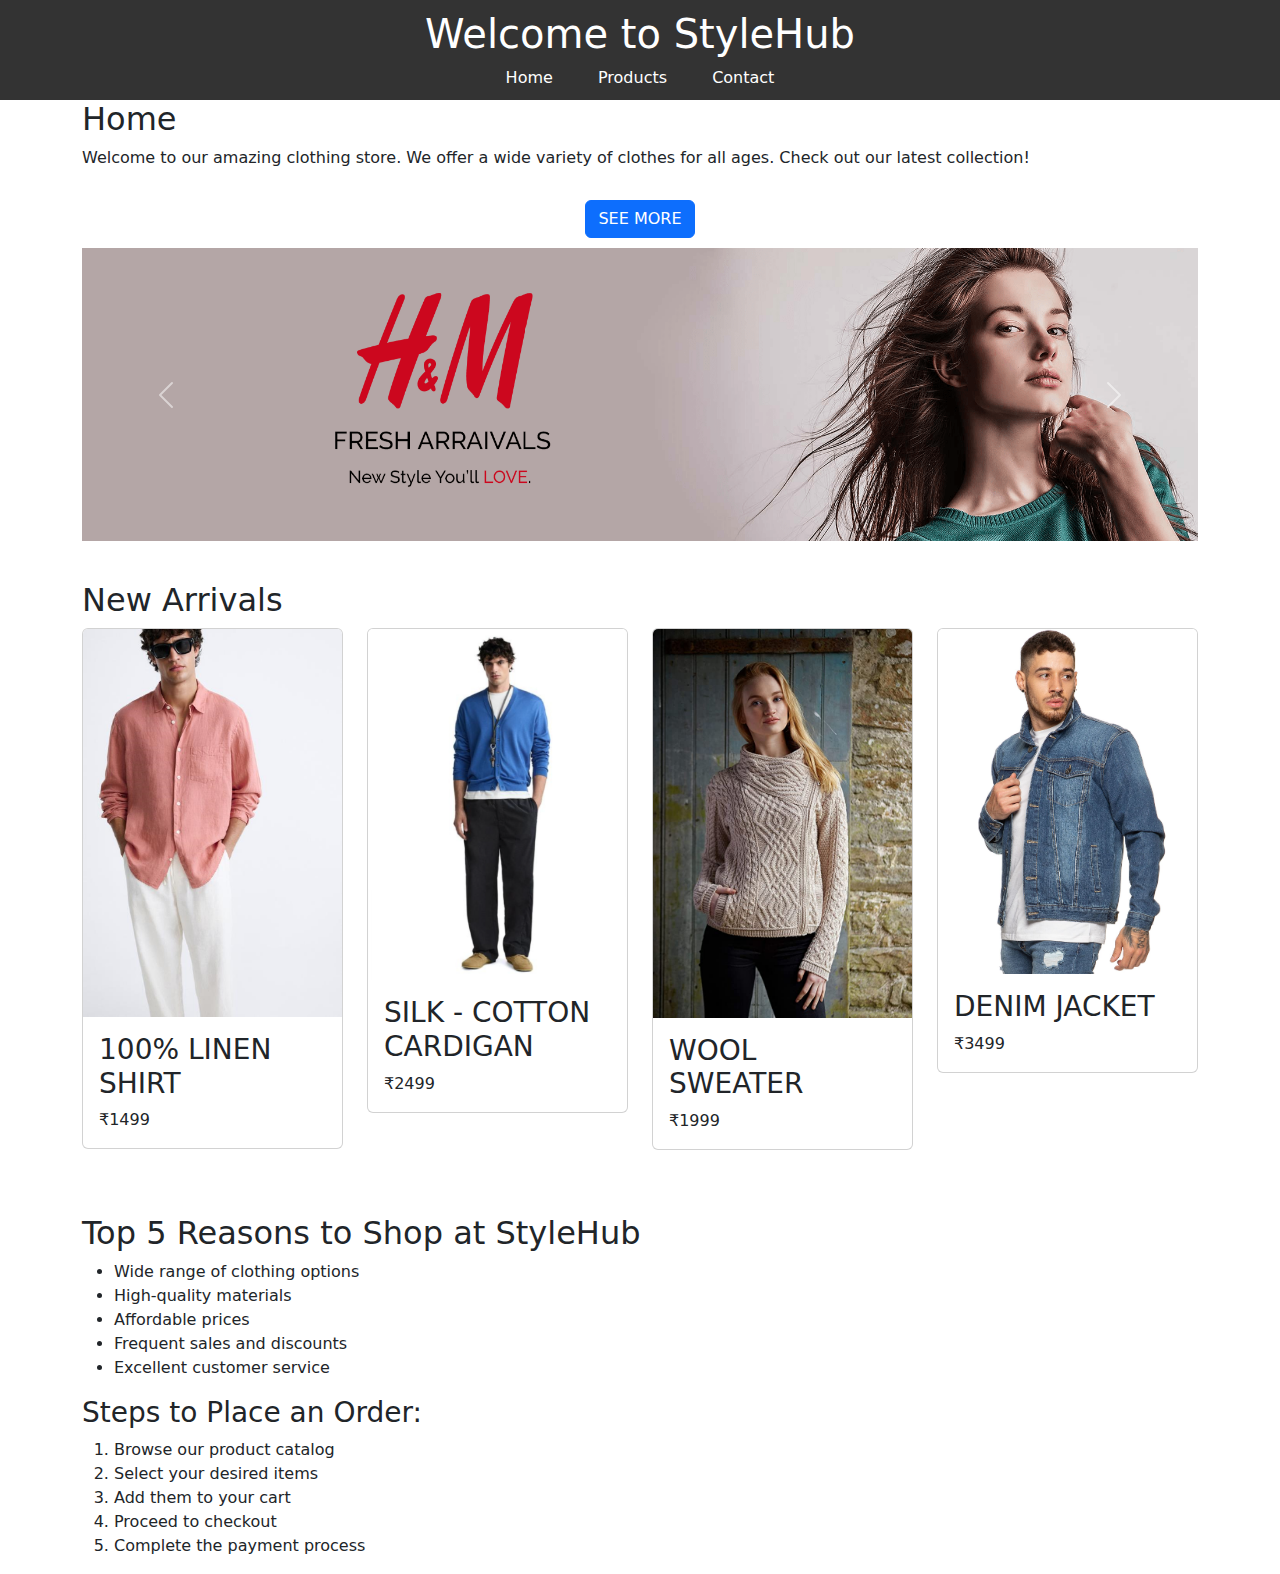
<file: index.html>
<!DOCTYPE html>
<html lang="en">

<head>
    <title>Home - StyleHub - A Modern Clothing Store</title>
    <link rel="stylesheet" href="styles-index.css">
    <link href="https://cdn.jsdelivr.net/npm/bootstrap@5.1.3/dist/css/bootstrap.min.css" rel="stylesheet">
</head>

<body>
    <header>
        <h1>Welcome to StyleHub</h1>
        <nav>
            <a href="index.html">Home</a>
            <div class="dropdown">
                <a href="products.html" class="dropbtn">Products</a>
                <div class="dropdown-content">
                    <a href="mens.html">Men's Clothing</a>
                    <a href="womens.html">Women's Clothing</a>
                    <a href="kids.html">Kids' Clothing</a>
                </div>
            </div>
            <a href="contact.html">Contact</a>
        </nav>
    </header>
    <div class="container">
        <section id="home">
            <h2>Home</h2>
            <p id="welcome-message">Welcome to our amazing clothing store. We offer a wide variety of clothes for all ages. Check out our latest collection!</p>
            <div class="center">
                <button class="btn btn-primary button" onclick="changeText()">SEE MORE</button>
            </div>
            <div id="carouselExampleControls" class="carousel slide" data-bs-ride="carousel" data-bs-interval="3000">
                <div class="carousel-inner">
                    <div class="carousel-item active">
                        <img src="img/img1.png" alt="Clothing Banner 1">
                    </div>
                    <div class="carousel-item">
                        <img src="img/img2.png" alt="Clothing Banner 2">
                    </div>
                    <div class="carousel-item">
                        <img src="img/img3.png" alt="Clothing Banner 3">
                    </div>
                </div>
                <button class="carousel-control-prev" type="button" data-bs-target="#carouselExampleControls" data-bs-slide="prev">
                    <span class="carousel-control-prev-icon" aria-hidden="true"></span>
                    <span class="visually-hidden">Previous</span>
                </button>
                <button class="carousel-control-next" type="button" data-bs-target="#carouselExampleControls" data-bs-slide="next">
                    <span class="carousel-control-next-icon" aria-hidden="true"></span>
                    <span class="visually-hidden">Next</span>
                </button>
            </div>
            
        </section>

        <section id="new-arrivals">
            <h2>New Arrivals</h2>
            <div class="row">
                <div class="col-lg-3 col-md-6 col-sm-12 mb-4">
                    <div class="card">
                        <img src="img/new1.png" class="card-img-top" alt="New Arrival 1">
                        <div class="card-body">
                            <h3 class="card-title">100% LINEN SHIRT</h3>
                            <p class="card-text">₹1499</p>
                        </div>
                    </div>
                </div>
                <div class="col-lg-3 col-md-6 col-sm-12 mb-4">
                    <div class="card">
                        <img src="img/new2.png" class="card-img-top" alt="New Arrival 2">
                        <div class="card-body">
                            <h3 class="card-title">SILK - COTTON CARDIGAN</h3>
                            <p class="card-text">₹2499</p>
                        </div>
                    </div>
                </div>
                <div class="col-lg-3 col-md-6 col-sm-12 mb-4">
                    <div class="card">
                        <img src="img/new3.png" class="card-img-top" alt="New Arrival 3">
                        <div class="card-body">
                            <h3 class="card-title">WOOL SWEATER</h3>
                            <p class="card-text">₹1999</p>
                        </div>
                    </div>
                </div>
                <div class="col-lg-3 col-md-6 col-sm-12 mb-4">
                    <div class="card">
                        <img src="img/new4.png" class="card-img-top" alt="New Arrival 4">
                        <div class="card-body">
                            <h3 class="card-title">DENIM JACKET</h3>
                            <p class="card-text">₹3499</p>
                        </div>
                    </div>
                </div>
            </div>
        </section>

        
        <section id="list-example">
            <h2>Top 5 Reasons to Shop at StyleHub</h2>
            
            
            <ul>
                <li>Wide range of clothing options</li>
                <li>High-quality materials</li>
                <li>Affordable prices</li>
                <li>Frequent sales and discounts</li>
                <li>Excellent customer service</li>
            </ul>

            
            <h3>Steps to Place an Order:</h3>
            <ol>
                <li>Browse our product catalog</li>
                <li>Select your desired items</li>
                <li>Add them to your cart</li>
                <li>Proceed to checkout</li>
                <li>Complete the payment process</li>
            </ol>
        </section>
    </div>

    <script>
        function changeText() {
            document.getElementById("welcome-message").innerHTML = "Discover the latest trends in fashion at StyleHub!";
        }
    </script>
    <script src="https://cdn.jsdelivr.net/npm/bootstrap@5.1.3/dist/js/bootstrap.bundle.min.js"></script>
</body>

</html>
</file>
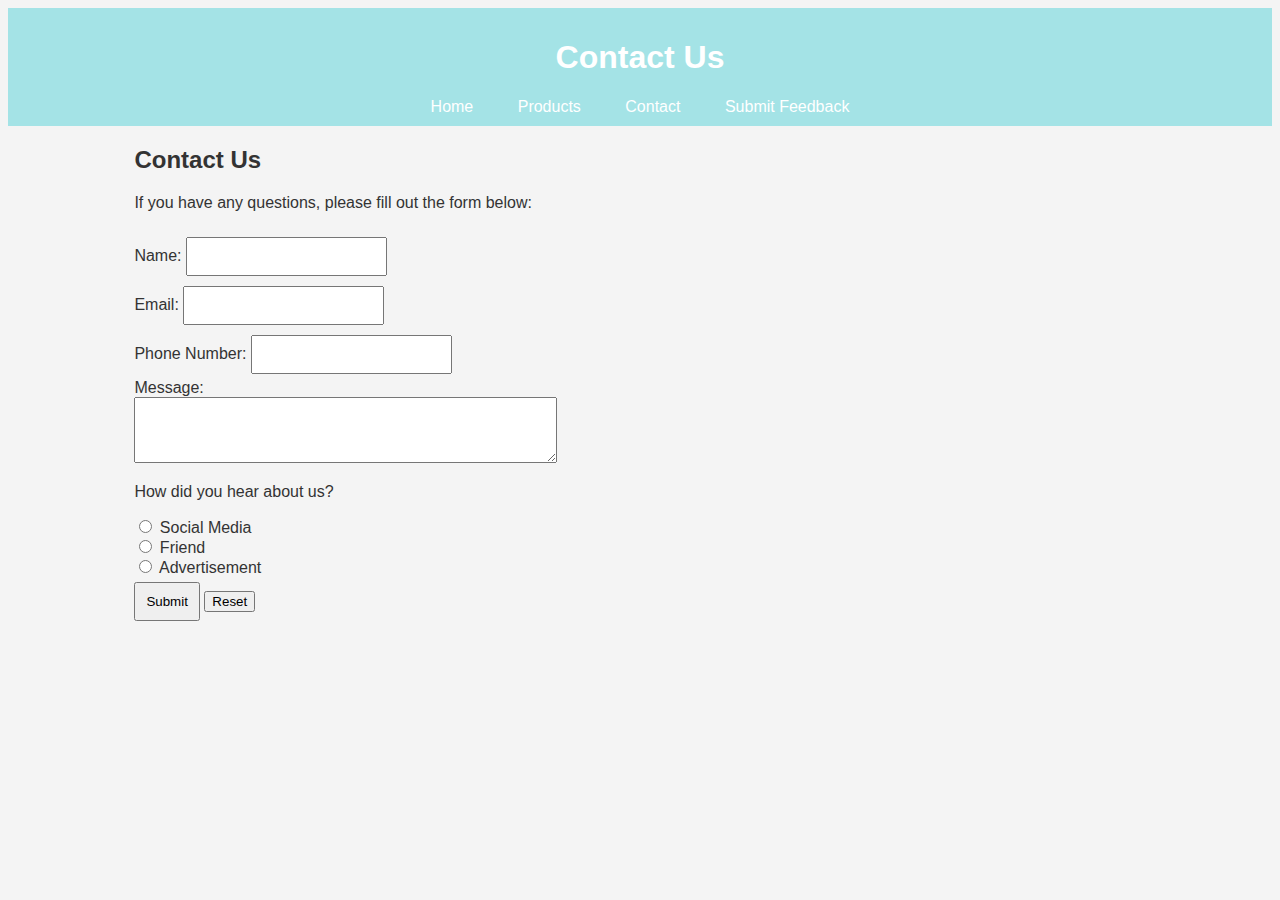
<file: contact.html>
<!DOCTYPE html>
<html lang="en">
<head>
    <title>Contact - Clothing E-Commerce</title>
    <link rel="stylesheet" href="styles-contacts.css">
</head>
<body>
    <header style="background-color: #a4e3e6; color: #fff; padding: 10px 0; text-align: center;">
        <h1>Contact Us</h1>
        <nav>
            <a href="index.html">Home</a>
            <a href="products.html">Products</a>
            <a href="contact.html">Contact</a>
            <a href="feedback.html">Submit Feedback</a>
        </nav>
    </header>
    <div class="container">
        <section id="contact">
            <h2>Contact Us</h2>
            <p>If you have any questions, please fill out the form below:</p>
            <form id="contactForm" action="#" method="post" onsubmit="return validateForm()">
                <label for="name">Name:</label>
                <input type="text" id="name" name="name" required><br>
                <label for="email">Email:</label>
                <input type="email" id="email" name="email" pattern="[a-zA-Z0-9._%+-]+@[a-zA-Z0-9.-]+\.[a-zA-Z]{2,3}$" required><br>
                <label for="phone">Phone Number:</label>
                <input type="text" id="phone" name="phone" pattern="\d{10}" required><br>
                <label for="message">Message:</label><br>
                <textarea id="message" name="message" rows="4" cols="50" required></textarea><br>

                <p>How did you hear about us?</p>
                <input type="radio" id="social_media" name="referrer" value="social_media">
                <label for="social_media">Social Media</label><br>
                <input type="radio" id="friend" name="referrer" value="friend">
                <label for="friend">Friend</label><br>
                <input type="radio" id="advertisement" name="referrer" value="advertisement">
                <label for="advertisement">Advertisement</label><br>

                <input type="submit" value="Submit">
                <input type="reset" value="Reset">
            </form>
        </section>
    </div>

    <script>
        function validateForm() {
            var name = document.getElementById('name').value.trim();
            var email = document.getElementById('email').value.trim();
            var phone = document.getElementById('phone').value.trim();
            var message = document.getElementById('message').value.trim();

            if (name === "" || email === "" || phone === "" || message === "") {
                alert("All fields must be filled out.");
                return false;
            }

            var emailPattern = /^[a-zA-Z0-9._%+-]+@[a-zA-Z0-9.-]+\.[a-zA-Z]{2,3}$/;
            if (!emailPattern.test(email)) {
                alert("Please enter a valid email address.");
                return false;
            }

            if (phone.length !== 10 || isNaN(phone)) {
                alert("Phone number must be 10 digits.");
                return false;
            }

            alert("Form successfully submitted.");
            return true;
        }
    </script>
</body>
</html>
</file>
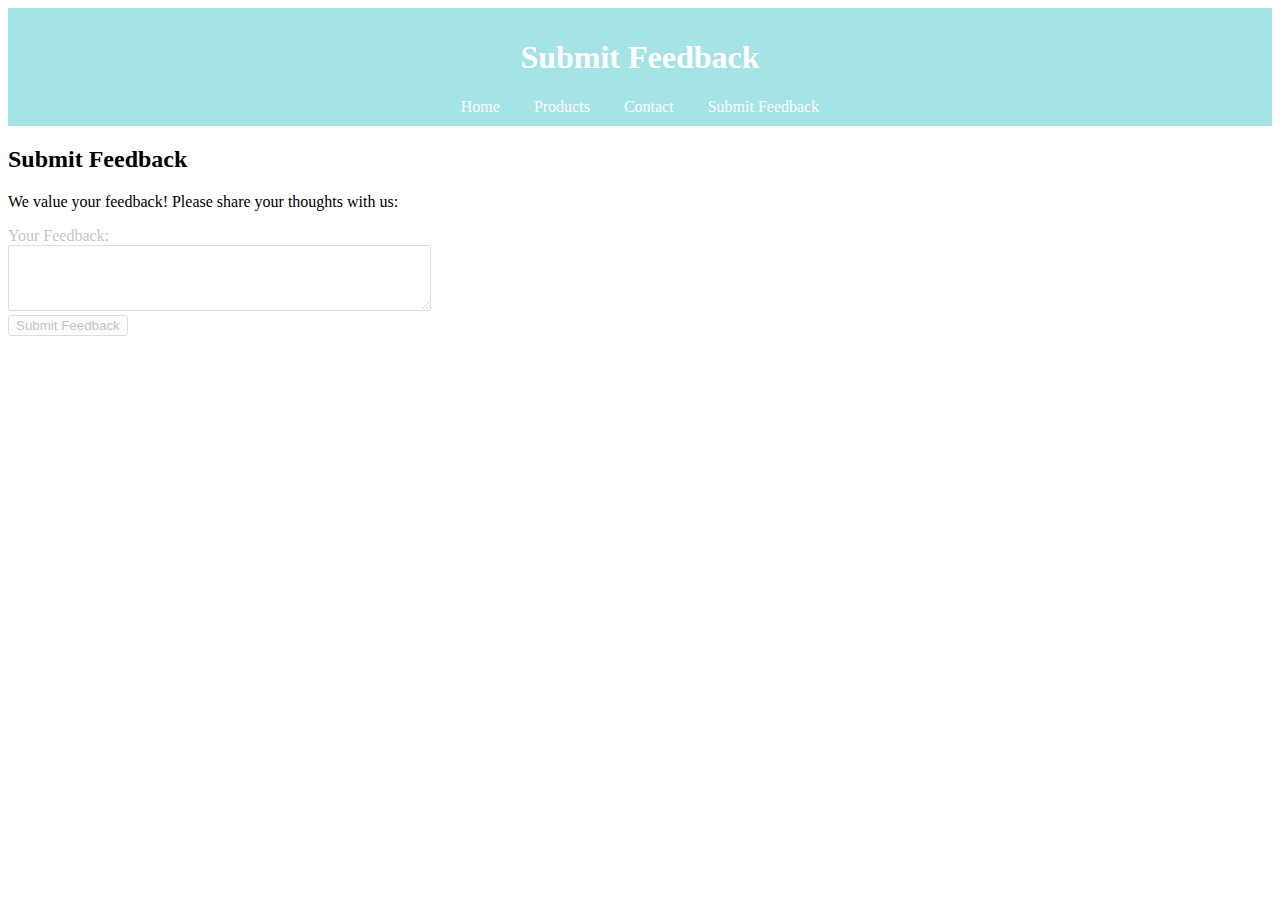
<file: feedback.html>
<!DOCTYPE html>
<html lang="en">
<head>
    <title>Submit Feedback - Clothing E-Commerce</title>
    <style>
        header {
            background-color: #a4e3e6;
            color: #fff;
            padding: 10px 0;
            text-align: center;
        }
        nav a {
            color: #fff;
            text-decoration: none;
            padding: 10px 15px;
        }
        nav a:hover {
            background-color: #85c7cc;
        }
    </style>
    <script src="https://code.jquery.com/jquery-3.6.0.min.js"></script>
</head>
<body>
    <header>
        <h1>Submit Feedback</h1>
        <nav>
            <a href="index.html">Home</a>
            <a href="products.html">Products</a>
            <a href="contact.html">Contact</a>
            <a href="feedback.html">Submit Feedback</a>
        </nav>
    </header>
    <div class="container">
        <section id="feedback">
            <h2>Submit Feedback</h2>
            <p>We value your feedback! Please share your thoughts with us:</p>
            <form id="feedbackForm" action="#" method="post">
                <label for="feedback">Your Feedback:</label><br>
                <textarea id="feedback" name="feedback" rows="4" cols="50"></textarea><br>
                <input type="submit" value="Submit Feedback">
            </form>
        </section>
    </div>

    <script>
        $(document).ready(function() {
            // Hide the feedback form initially
            $("#feedbackForm").hide();

            // Fade in the feedback form
            $("#feedbackForm").fadeIn(2000);

            // Change the style of text when focusing on the textarea
            $("#feedback").focus(function() {
                $(this).css({
                    "font-style": "italic",
                    "color": "blue",
                    "border": "2px solid #a4e3e6"
                });
            });

            // Revert text style when the textarea loses focus
            $("#feedback").blur(function() {
                $(this).css({
                    "font-style": "normal",
                    "color": "black",
                    "border": "1px solid #ccc"
                });
            });
        });
    </script>
</body>
</html>
</file>
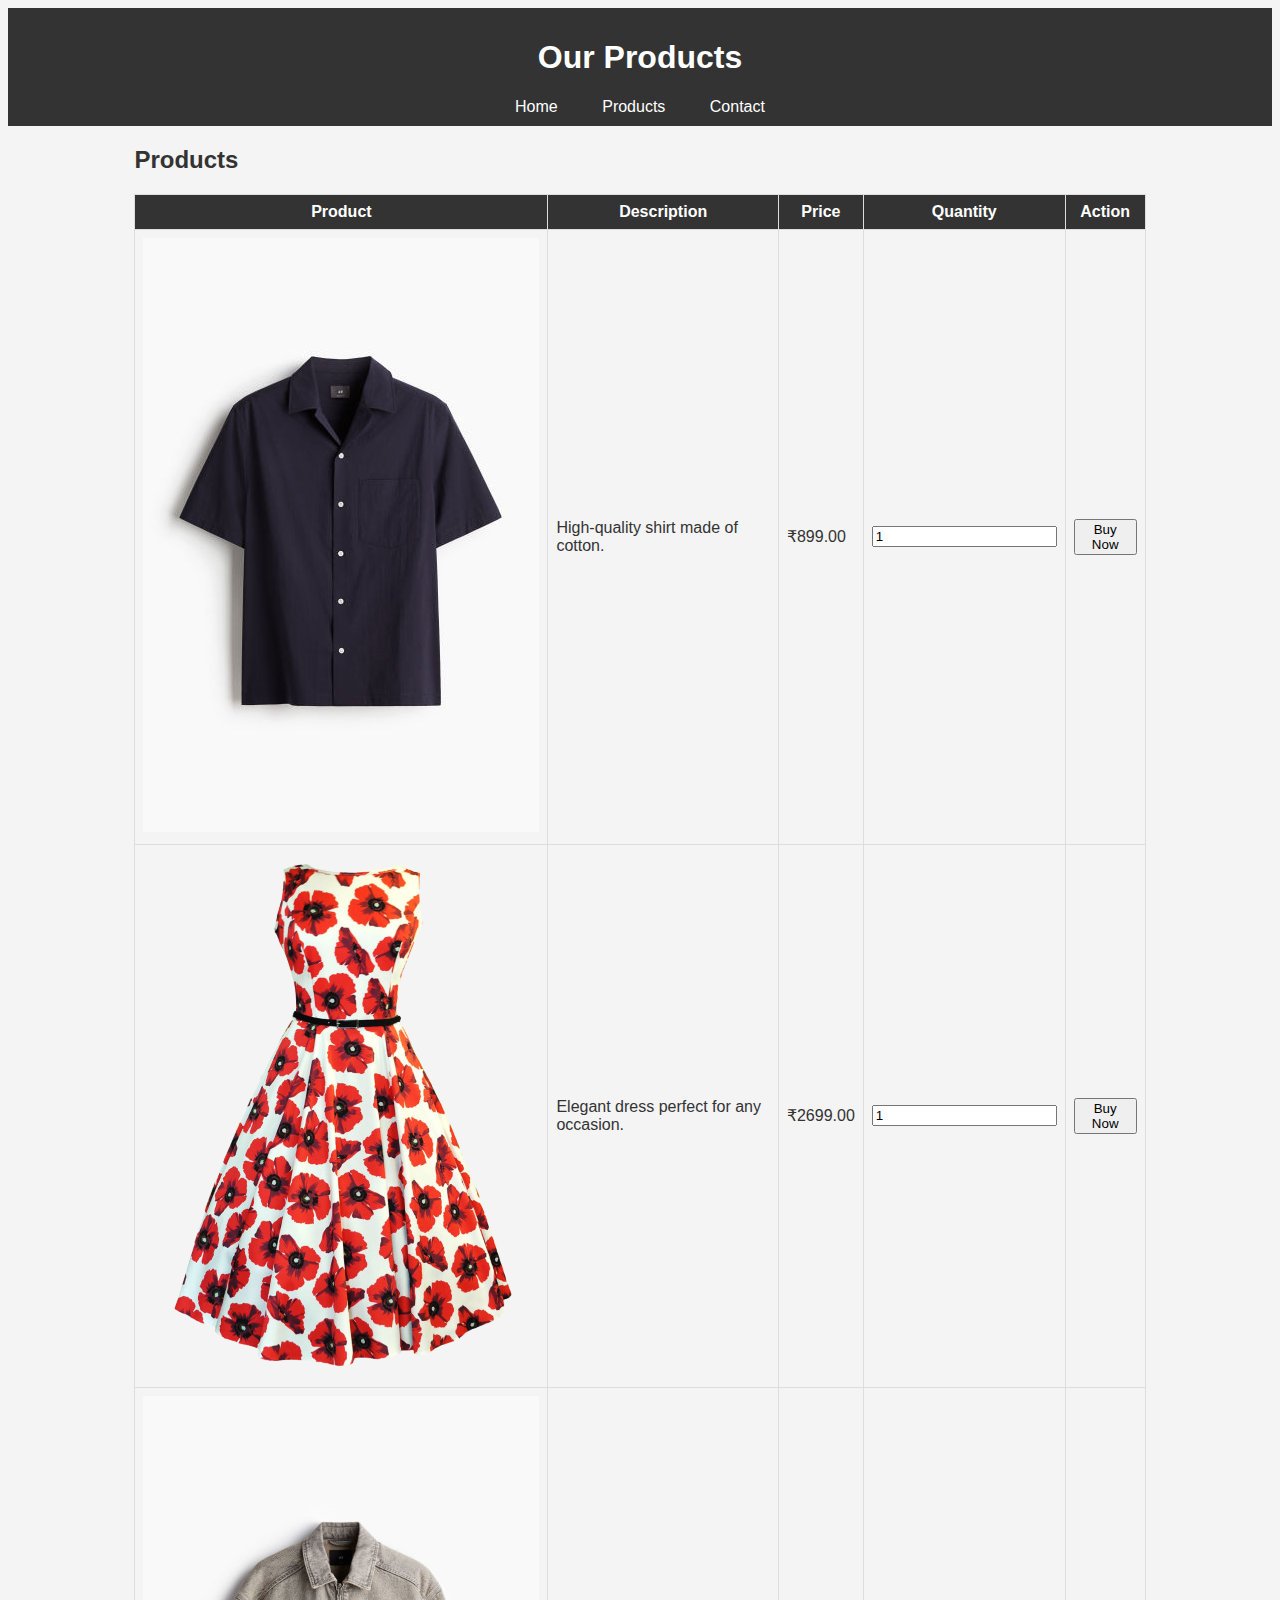
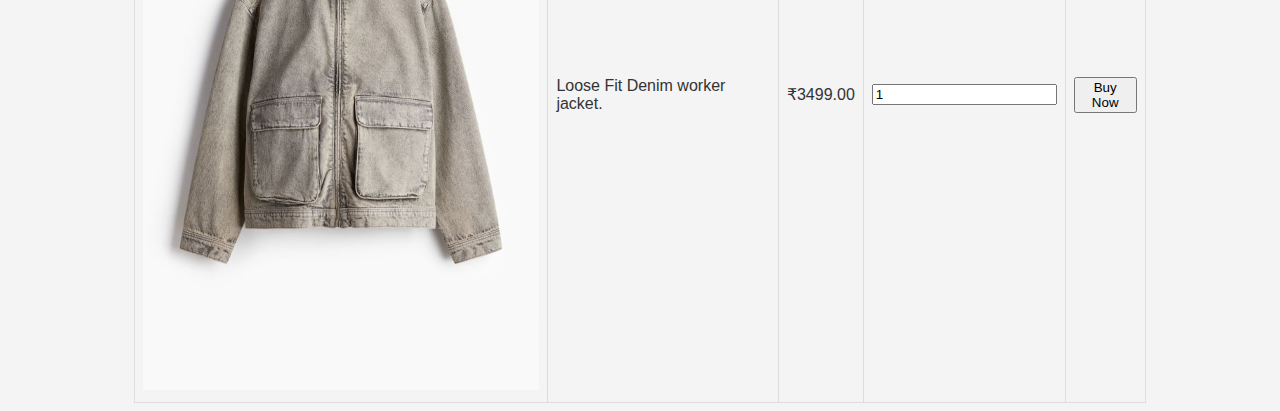
<file: products.html>
<!DOCTYPE html>
<html lang="en">
<head>
    <title>Products - StyleHub Clothing</title>
    <link rel="stylesheet" href="styles-products.css">
</head>
<body>
    <header>
        <h1>Our Products</h1>
        <nav>
            <a href="index.html">Home</a>
            <a href="products.html">Products</a>
            <a href="contact.html">Contact</a>
        </nav>
    </header>
    <div class="container">
        <section id="products">
            <h2>Products</h2>
            <table>
                <tr>
                    <th>Product</th>
                    <th>Description</th>
                    <th>Price</th>
                    <th>Quantity</th>
                    <th>Action</th>
                </tr>
                <tr>
                    <td><img src="img/prod1.png" alt="Product 1"></td>
                    <td>High-quality shirt made of cotton.</td>
                    <td>₹899.00</td>
                    <td><input type="number" id="quantity1" value="1" min="1"></td>
                    <td>
                        <button onclick="buyProduct('Product 1', 899, 'quantity1')">Buy Now</button>
                    </td>
                </tr>
                <tr>
                    <td><img src="img/prod2.png" alt="Product 2"></td>
                    <td>Elegant dress perfect for any occasion.</td>
                    <td>₹2699.00</td>
                    <td><input type="number" id="quantity2" value="1" min="1"></td>
                    <td>
                        <button onclick="buyProduct('Product 2', 2699, 'quantity2')">Buy Now</button>
                    </td>
                </tr>
                <tr>
                    <td><img src="img/prod3.png" alt="Product 3"></td>
                    <td>Loose Fit Denim worker jacket.</td>
                    <td>₹3499.00</td>
                    <td><input type="number" id="quantity3" value="1" min="1"></td>
                    <td>
                        <button onclick="buyProduct('Product 3', 3499, 'quantity3')">Buy Now</button>
                    </td>
                </tr>
            </table>
        </section>
    </div>

    <script>
        function buyProduct(productName, price, quantityId) {
            var quantity = document.getElementById(quantityId).value;
            var totalPrice = price * quantity;
            alert('You are buying ' + quantity + ' of ' + productName + '. Total price is ₹' + totalPrice + '.');
            
        
        }
    </script>
</body>
</html>
</file>
<file: styles-index.css>
body {
    font-family: Arial, sans-serif;
    background-color: #f4f4f4;
    color: #333;
}
header {
    background-color: #333;
    color: #fff;
    padding: 10px 0;
    text-align: center;
}
nav a {
    color: #fff;
    padding: 14px 20px;
    text-decoration: none;
}
nav a:hover {
    background-color: #575757;
}
.container {
    width: 80%;
    margin: 0 auto;
    overflow: hidden;
}
.slider {
    position: relative;
    width: 100%;
    height: auto;
}
.slides {
    display: flex;
    overflow-x: auto;
    scroll-behavior: smooth;
}
.slides input {
    display: none;
}
.slide {
    min-width: 100%;
    transition: 0.6s ease-in-out;
}
.slide img {
    width: 100%;
    height: auto;
}



#new-arrivals {
    margin: 40px 0;
}

.new-arrivals-grid {
    display: grid;
    grid-template-columns: repeat(4, 1fr);
    gap: 20px;
}

.new-arrival {
    text-align: center;
    background: #fff;
    padding: 20px;
    border-radius: 10px;
    box-shadow: 0 2px 4px rgba(0, 0, 0, 0.1);
}

.new-arrival img {
    width: 100%;
    height: auto;
    border-bottom: 1px solid #f4f4f4;
    padding-bottom: 15px;
    margin-bottom: 15px;
}

.new-arrival h3 {
    margin: 10px 0 5px;
    font-size: 18px;
    color: #333;
}

.new-arrival p {
    font-size: 16px;
    color: #666;
}


.dropdown {
    position: relative;
    display: inline-block;
}
.dropdown-content {
    display: none;
    position: absolute;
    background-color: #333;
    min-width: 160px;
    box-shadow: 0px 8px 16px 0px rgba(0,0,0,0.2);
    z-index: 1;
}
.dropdown-content a {
    color: white;
    padding: 12px 16px;
    text-decoration: none;
    display: block;
}
.dropdown-content a:hover {
    background-color: #575757;
}
.dropdown:hover .dropdown-content {
    display: block;
}
.dropdown:hover .dropbtn {
    background-color: #575757;
}

.center {
    text-align: center;
    margin-top: 20px;
}
.button {
    margin: 10px;
}
</file>
<file: styles-contacts.css>
body {
    font-family: Arial, sans-serif;
    background-color: #f4f4f4;
    color: #333;
}
header {
    background-color: #333;
    color: #fff;
    padding: 10px 0;
    text-align: center;
}
nav a {
    color: #fff;
    padding: 14px 20px;
    text-decoration: none;
}
nav a:hover {
    background-color: #575757;
}
.container {
    width: 80%;
    margin: 0 auto;
    overflow: hidden;
}
form {
    margin-top: 20px;
}
input[type="text"],
input[type="email"],
input[type="submit"] {
    padding: 10px;
    margin: 5px 0;
}
footer {
    background-color: #333;
    color: white;
    text-align: center;
    padding: 10px 0;
    position: fixed;
    width: 100%;
    bottom: 0;
}
</file>
<file: styles-products.css>
body {
    font-family: Arial, sans-serif;
    background-color: #f4f4f4;
    color: #333;
}
header {
    background-color: #333;
    color: #fff;
    padding: 10px 0;
    text-align: center;
}
nav a {
    color: #fff;
    padding: 14px 20px;
    text-decoration: none;
}
nav a:hover {
    background-color: #575757;
}
.container {
    width: 80%;
    margin: 0 auto;
    overflow: hidden;
}
.products img {
    width: 100px;
    height: 100px;
}
table {
    width: 100%;
    border-collapse: collapse;
}
table,
th,
td {
    border: 1px solid #ddd;
    padding: 8px;
}
th {
    background-color: #333;
    color: white;
}
.buy-button {
    background-color: #4CAF50;
    color: white;
    border: none;
    padding: 10px 20px;
    text-align: center;
    text-decoration: none;
    display: inline-block;
    margin: 4px 2px;
    cursor: pointer;
    border-radius: 5px;
}
footer {
    background-color: #333;
    color: white;
    text-align: center;
    padding: 10px 0;
    position: fixed;
    width: 100%;
    bottom: 0;
}
</file>
